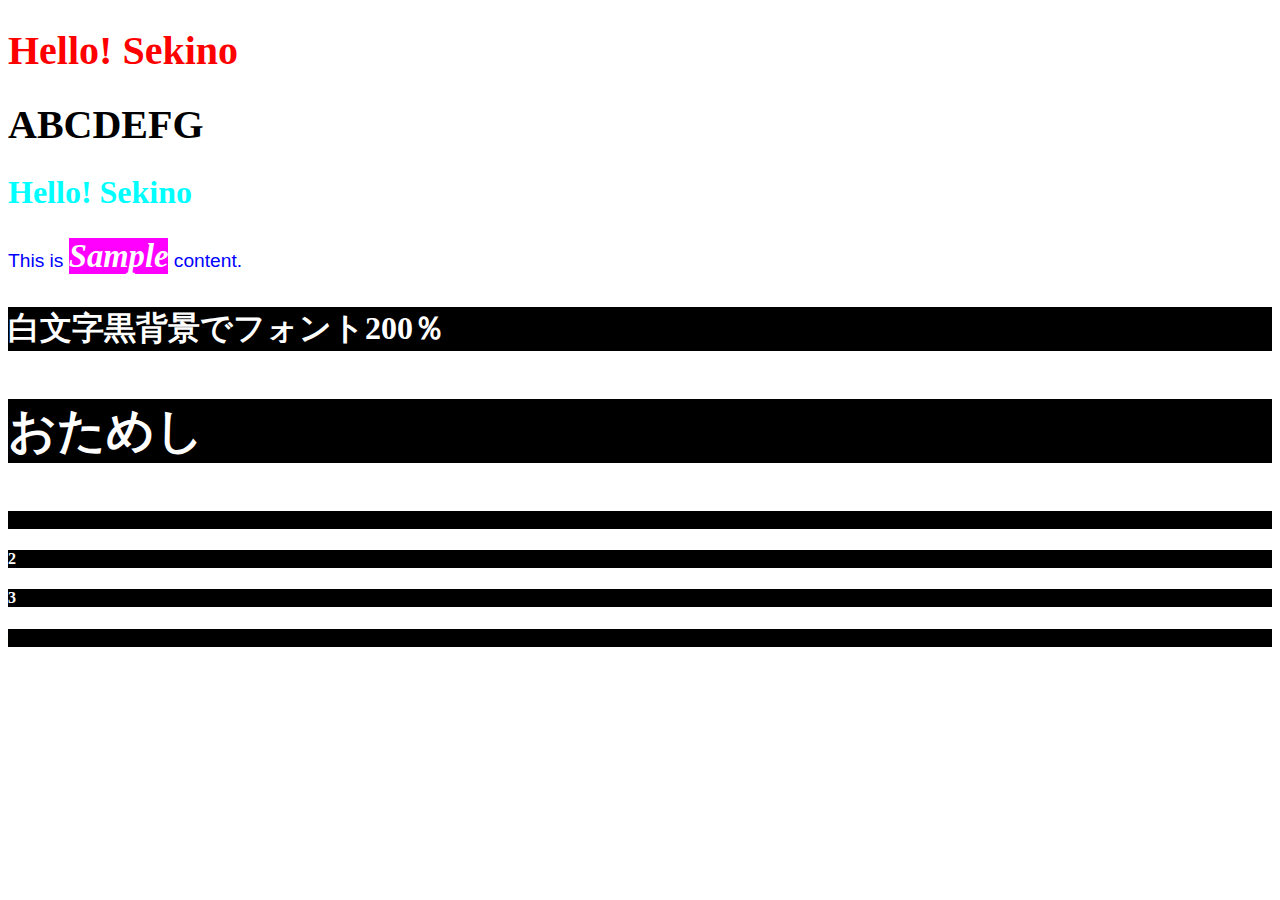
<file: index.html>
<!DOCTYPE html>
<html lang="ja">
<head>
    <meta charset="UTF-8">
    <meta http-equiv="X-UA-Compatible" content="IE=edge">
    <meta name="viewport" content="width=device-width, initial-scale=1.0">
    <title>テキストにスタイル設定</title>

<style>
    /*これはCSSのコメントです*/
    /*
    複数行コメント
    書けちゃいます
    */
    h1
    {
        font-size: 2.5em;
        font-family: cursive;
        color: #ff0000;
    }
    h2
    {
        font-size: 2.0em;
        font-family: fantasy;
        color: rgb(0, 255, 255);
    }
    p
    {
        font-size: 1.2em;
        font-family: sans-serif;
        color: blue;
    }
    span
    {
        font-weight: bold;
        font-style: italic;
        font-size: 1.7em;
        font-family: serif;
        background-color: magenta;
        color: white;
    }
    h3
    {
        font-size: 2.0em;
        background-color: #000000;
        color: #ffffff !important;  /*!importantは最優先*/
        font-family: 'Times New Roman', Times, serif;
    }
    #name1{
        color: black;
    }
    h4{
        background-color: black;
    }
    .shiro{
        color: #ffffff;
    }

</style>

</head>
<body>
    <!-- HTML部分のコメント -->
    <h1>Hello! Sekino</h1>
    <h1 id = "name1">ABCDEFG</h1>
    <h2>Hello! Sekino</h2>
    <p>This is <span>Sample</span> content.</p>
    <h3>白文字黒背景でフォント200％</h3>
    <h3 style="color: #00ff00; font-size: 300%;">おためし</h3>
    <h4>1</h4>
    <h4 class="shiro">2</h4>
    <h4 class="shiro">3</h4>
    <h4>4</h4>
</body>
</html>
</file>
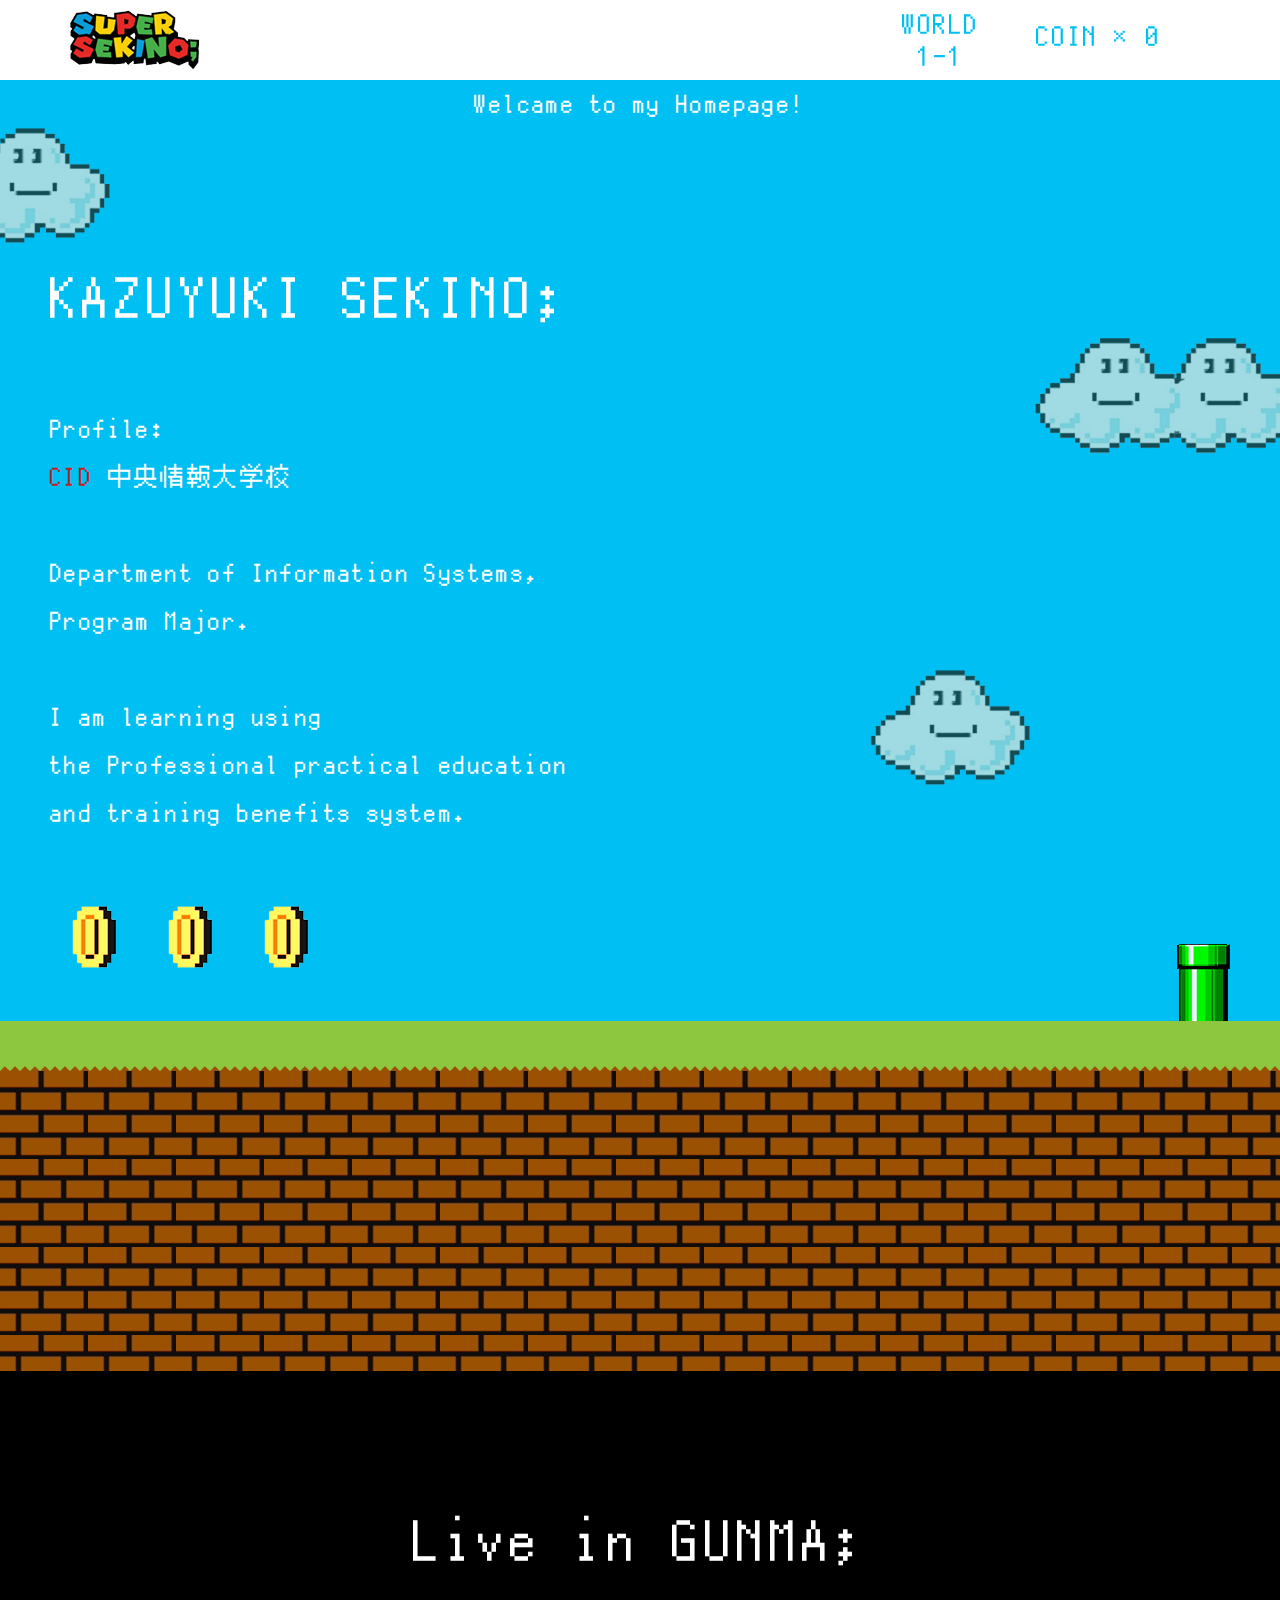
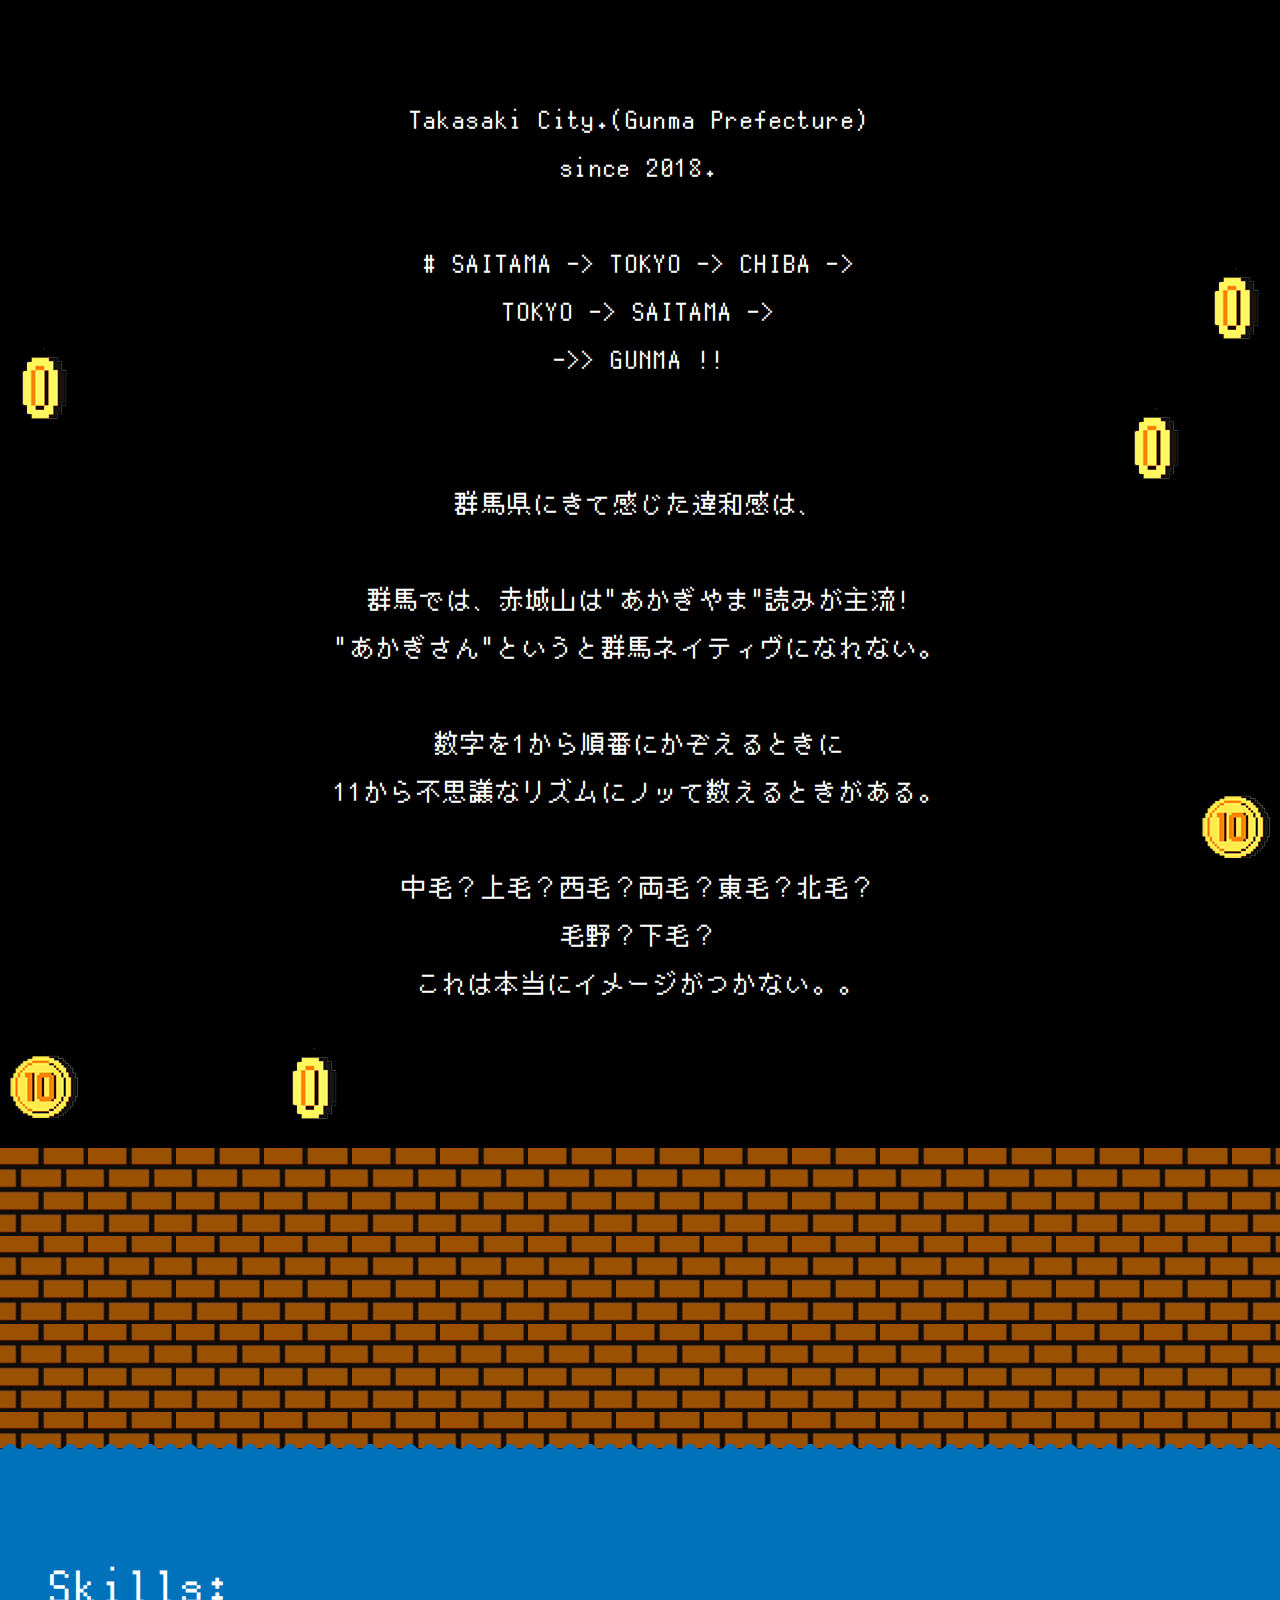
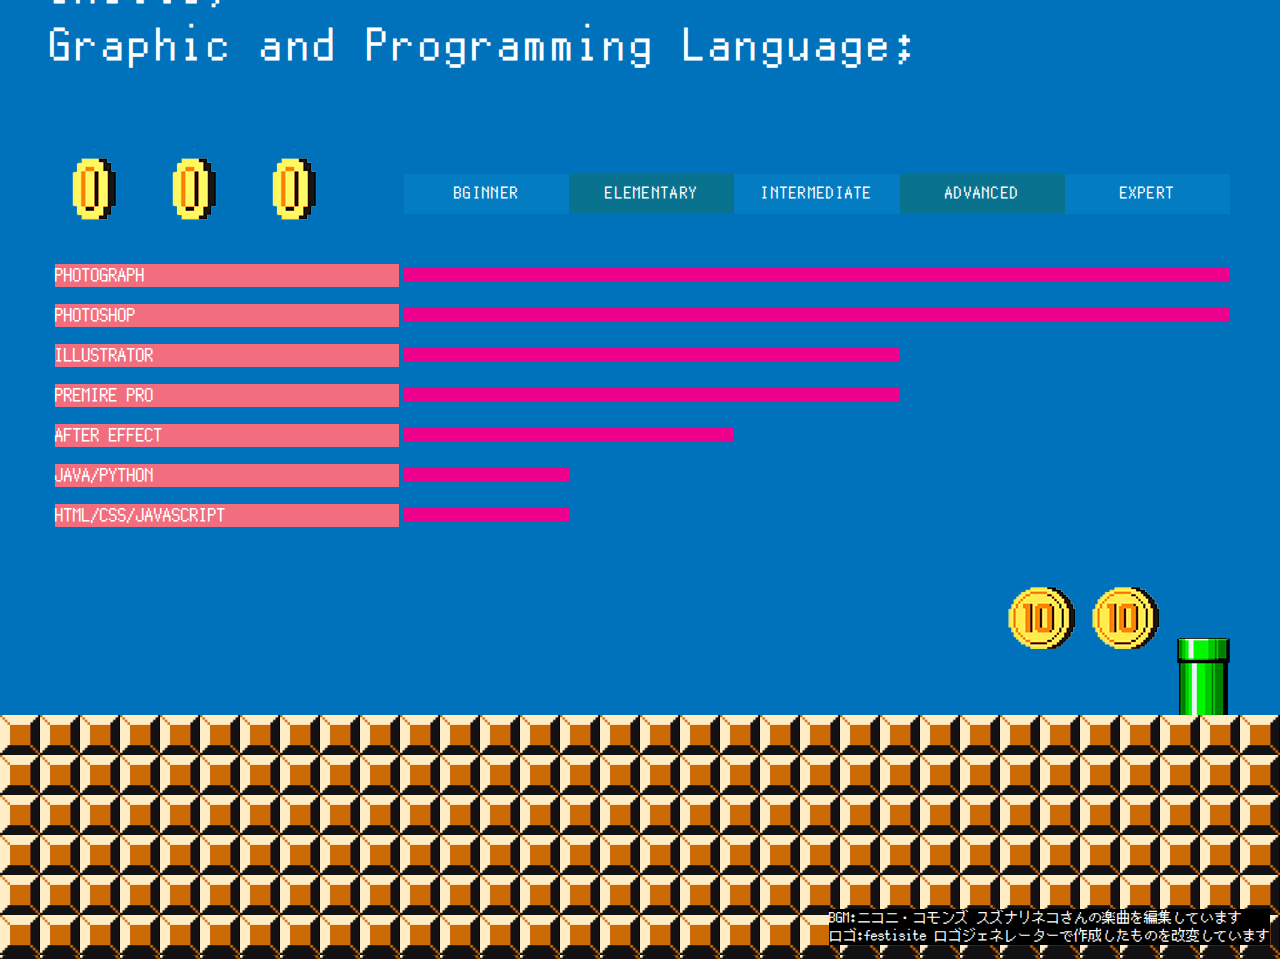
<file: cidweb/info.html>
<!DOCTYPE html>
<html lang="ja">
<head>
    <meta charset="UTF-8">
    <!--レスポンシブ用-->
    <meta name="viewport" content="width=device-width,minimum-scale=1,initial-scale=0">
    <!--css読込-->
    <link rel="stylesheet" href="css/miniReset.css">
    <link rel="stylesheet" href="css/top_style.css">
    <!--js読込-->
    <script src="js/main.js"></script>
    <!--js読込-->
    <audio src="se/bgmbg.mp3" autoplay loop></audio>
    <title>自己紹介ページ</title>
</head>
<script>
    
</script>

<body>
    <!--全体を囲う箱divをつくる ここでは包むのでwrapperというidにしてる-->
    <div id="wrapper">
        <header>
            <div id="head_logo">
                <img src="img/logo.png" alt="ヘッダーロゴ" width="130" height="60">
                <div class="status">
                    <div id="world"><p>WORLD</p></div>
                    <div id="coin"><p>COIN ×</p></div>
                    <textarea readonly id="world_text">1-1</textarea>
                    <textarea readonly id="coin_text">0</textarea>
                </div>
            </div>
        </header>
        <!--top-->
        <section id="top_view" onpointerover="worldMove1()">
            <div class="main_width" >
                <p id="welcame">Welcame to my Homepage!</p>
                <div class="kumo">
                    <img id="kumo" src="img/kumo1.png" width="160" height="116" >
                    <img id="kumo2" src="img/kumo2.png" width="265" height="116" >
                    <img id="kumo1" src="img/kumo1.png" width="160" height="116" >
                </div>
                <div class="section_title" id="top_title">
                    <h2>KAZUYUKI SEKINO;</h2>
                </div>
                <p>Profile:<br>
                    <span>CID</span> 中央情報大学校<br><br>
                    Department of Information Systems,<br>
                    Program Major.<br><br>
                        
                    I am learning using<br>
                    the Professional practical education<br>
                    and training benefits system.<br>
                </p>
                <div id="top_view_items">
                    <img id="coin_img1" class="coin_img" src="img/coin.png" width="88" height="88" 
                    onclick="countCoin() ; hiddenCoin(this.id)" >
                    <img id="coin_img2" class="coin_img" src="img/coin.png" width="88" height="88" 
                    onclick="countCoin() ; hiddenCoin(this.id)" >
                    <img id="coin_img3" class="coin_img" src="img/coin.png" width="88" height="88" 
                    onclick="countCoin() ; hiddenCoin(this.id)" >
                </div>
                <!--test用
                <img src="img/coin.png" onpointerover="worldMove()" >
                <img id="coinImg1" src="img/coin.png" width="88" height="88" onclick="countCoin() ; hiddenCoin(this.id)" >
                <img id="coinImg2" src="img/coin.png" width="88" height="88" onclick="countCoin() ; hiddenCoin(this.id)" >
                <img id="coinImg10" src="img/coin10.png" width="88" height="88" onclick="countCoin10() ; hiddenCoin(this.id)" >
                -->
            </div>
        </section>
        <section id="live_in_Gunma" onpointerover="worldMove2()">
            <div class="green"><a  href="#skills" ><img id="dokan1" src="img/dokan.png" 
                onclick="dokanMove()" width="53" height="77" ></a> </div>
            <div class="renga"></div>
            <div class="main_width" >
                <div class="section_title">
                    <h2>Live in GUNMA;</h2>
                </div>
                <p><br>Takasaki City.(Gunma Prefecture)<br>
                    since 2018.<br>
                    <br>
                    # SAITAMA -> TOKYO -> CHIBA -><br>
                    TOKYO -> SAITAMA -><br>
                    ->> GUNMA !! <br>
                    <br>
                    <br>
                    群馬県にきて感じた違和感は、<br>
                    <br>
                    群馬では、赤城山は"あかぎやま"読みが主流! <br>
                    "あかぎさん"というと群馬ネイティヴになれない。<br>
                    <br>
                    数字を1から順番にかぞえるときに<br>
                    11から不思議なリズムにノッて数えるときがある。<br>
                    <br>
                    中毛？上毛？西毛？両毛？東毛？北毛？<br>
                    毛野？下毛？<br>
                    これは本当にイメージがつかない。。<br>
                </p>
                

            </div><!--main_width-->
            <div class="renga">
                <img id="coin_img4" class="coin_img" src="img/coin10.png" width="88" height="88" 
                onclick="countCoin10() ; hiddenCoin(this.id)" >
                <img id="coin_img5" class="coin_img" src="img/coin.png" width="88" height="88" 
                    onclick="countCoin() ; hiddenCoin(this.id)" >
                <!-- <img id="coin_img6" class="coin_img" src="img/coin.png" width="88" height="88" 
                    onclick="countCoin() ; hiddenCoin(this.id)" > -->
                <img id="coin_img7" class="coin_img" src="img/coin.png" width="88" height="88" 
                    onclick="countCoin() ; hiddenCoin(this.id)" >
                <img id="coin_img8" class="coin_img" src="img/coin.png" width="88" height="88" 
                    onclick="countCoin() ; hiddenCoin(this.id)" >
                <img id="coin_img9" class="coin_img" src="img/coin.png" width="88" height="88" 
                    onclick="countCoin() ; hiddenCoin(this.id)" >
                <img id="coin_img10" class="coin_img" src="img/coin10.png" width="88" height="88" 
                onclick="countCoin10() ; hiddenCoin(this.id)" >
            </div>
            <div class="wave"></div>
        </section><!--live_in_Gunma-->
            

        <section id="skills" onpointerover="worldMove3()">
            <div class="main_width">
                <div class="section_title" id="skill_coins">
                    <img id="coin_img11" class="coin_img" src="img/coin.png" width="88" height="88" 
                    onclick="countCoin() ; hiddenCoin(this.id)" >
                    <img id="coin_img12" class="coin_img" src="img/coin.png" width="88" height="88" 
                    onclick="countCoin() ; hiddenCoin(this.id)" >
                    <img id="coin_img13" class="coin_img" src="img/coin.png" width="88" height="88" 
                    onclick="countCoin() ; hiddenCoin(this.id)" >

                    <h2>Skills;<br>
                        Graphic and Programming Language;</h2>
                </div>
                <div class="levels">
                    <div></div>
                    <div class="odd_bg">BGINNER</div>
                    <div class="even_bg">ELEMENTARY</div>
                    <div class="odd_bg">INTERMEDIATE</div>
                    <div class="even_bg">ADVANCED</div>
                    <div class="odd_bg">EXPERT</div>
                </div> 
                <div class="level_bars level_bars_first">
                    <div><p>PHOTOGRAPH</p></div>
                    <div class="ph bc"></div>
                </div>
                <div class="level_bars">
                    <div><p>PHOTOSHOP</p></div>
                    <div class="ps bc"></div>
                </div>
                <div class="level_bars">
                    <div><p>ILLUSTRATOR</p></div>
                    <div class="ai bc"></div>
                </div>
                <div class="level_bars">
                    <div><p>PREMIRE PRO</p></div>
                    <div class="pr bc"></div>
                </div>
                <div class="level_bars">
                    <div><p>AFTER EFFECT</p></div>
                    <div class="ae bc"></div>
                </div>
                <div class="level_bars">
                    <div><p>JAVA/PYTHON</p></div>
                    <div class="jp bc"></div>
                </div>
                <div class="level_bars level_bars_last">
                    <div class="hcj_text" ><p>HTML/CSS/JAVASCRIPT</p></div>
                    <div class="hcj bc"></div>
                </div>
                <div id="stage3">
                    
                </div>
            </div><!--main_width-->
        </section><!--skills-->
        
        <div class="block">
            <img id="coin_img14" class="coin_img" src="img/coin10.png" width="88" height="88" 
                onclick="countCoin10() ; hiddenCoin(this.id)" >
            <img id="coin_img15" class="coin_img" src="img/coin10.png" width="88" height="88" 
                onclick="countCoin10() ; hiddenCoin(this.id)" >
            <a href="#top_title"><img id="dokan3" src="img/dokan.png" onclick="dokanMove()" width="53" height="77"></a> 
            <p> BGM:ニコニ・コモンズ スズナリネコさんの楽曲を編集しています<br>
            ロゴ:festisite ロゴジェネレーターで作成したものを改変しています</p>
        </div>
        
    </div>
</body>
</html>
</file>
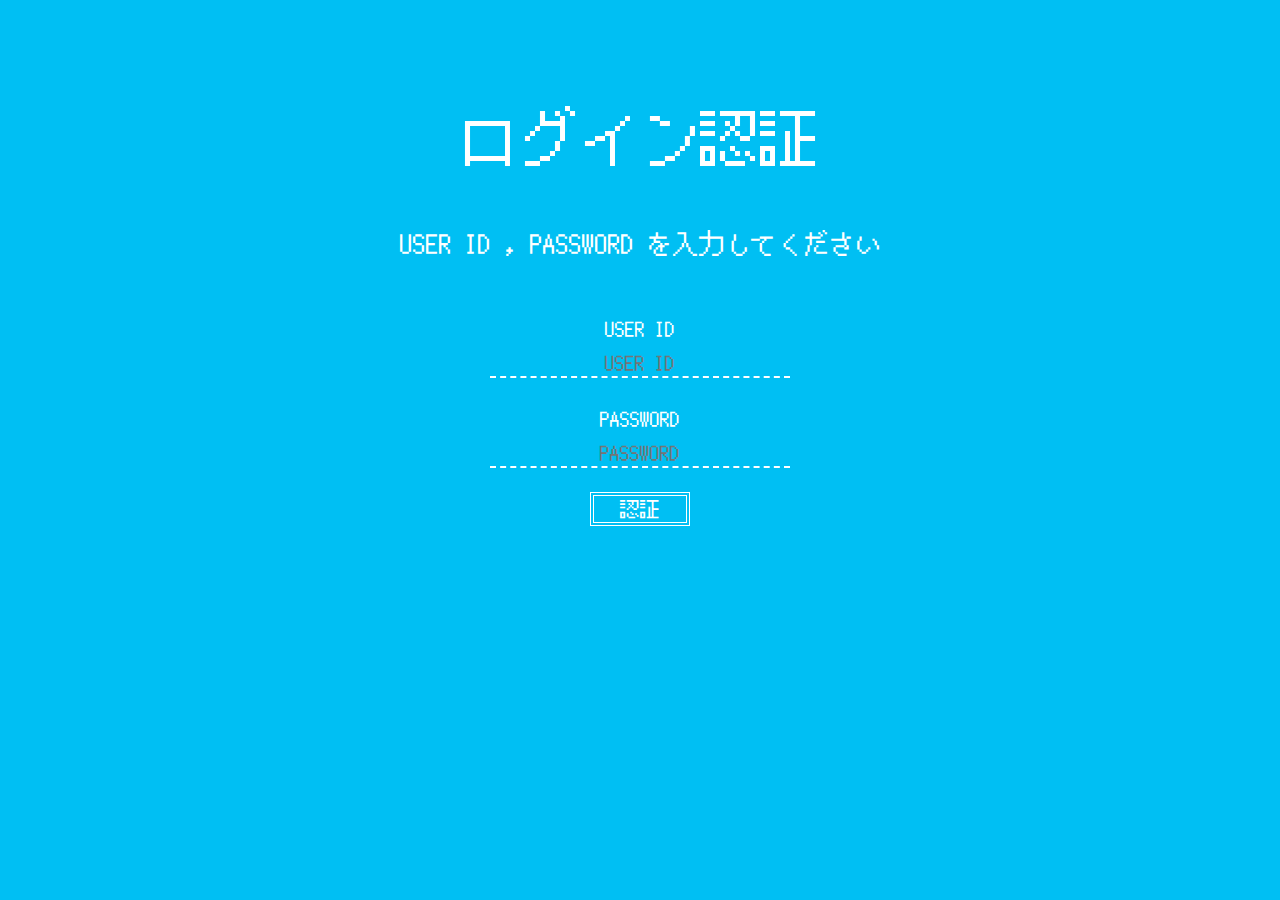
<file: cidweb/login.html>
<!DOCTYPE html>
<html lang="ja">
<head>
    <meta charset="UTF-8">
    <meta http-equiv="X-UA-Compatible" content="IE=edge">
    <!--レスポン用-->
    <meta name="viewport" content="width=device-width,minimum-scale=1,initial-scale=0">
    <!--css読込-->
    <link rel="stylesheet" href="css/miniReset.css">
    <link rel="stylesheet" href="css/login.css">
    <!--js読込-->
    <script src="js/login.js"></script>
    <title>login page</title>
</head>

<body>
    <!--全体を囲う箱divをつくる ここでは包むのでwrapperというidにしてる-->
    <div id="wrapper">
        <!--ログイン画面-->
        <div id="login_view">
            <!--ログイン画面時背景-->
            <div class="login_bg">
            <div class="main_width">
                <h2 id="login_announce">ログイン認証</h2>
                <p id="login_text"><span>USER ID , PASSWORD を</span><span>入力してください</span></p>
                <div id="login_from">
                    <div class="text_form">
                        <div class="id_area">
                            <p>USER ID</p>
                            <input id="id" type="text" placeholder="USER ID">
                        </div>
                        <div class="ps_area">
                            <p>PASSWORD</p>
                            <input id="pass" type="text" placeholder="PASSWORD">
                        </div>
                        
                    </div>
                </div>
                <input onclick="se_play1()" id="certification" type="button" value="認証">
            </div>
            </div>
        </div>
    </div>
</body>
</html>
</file>
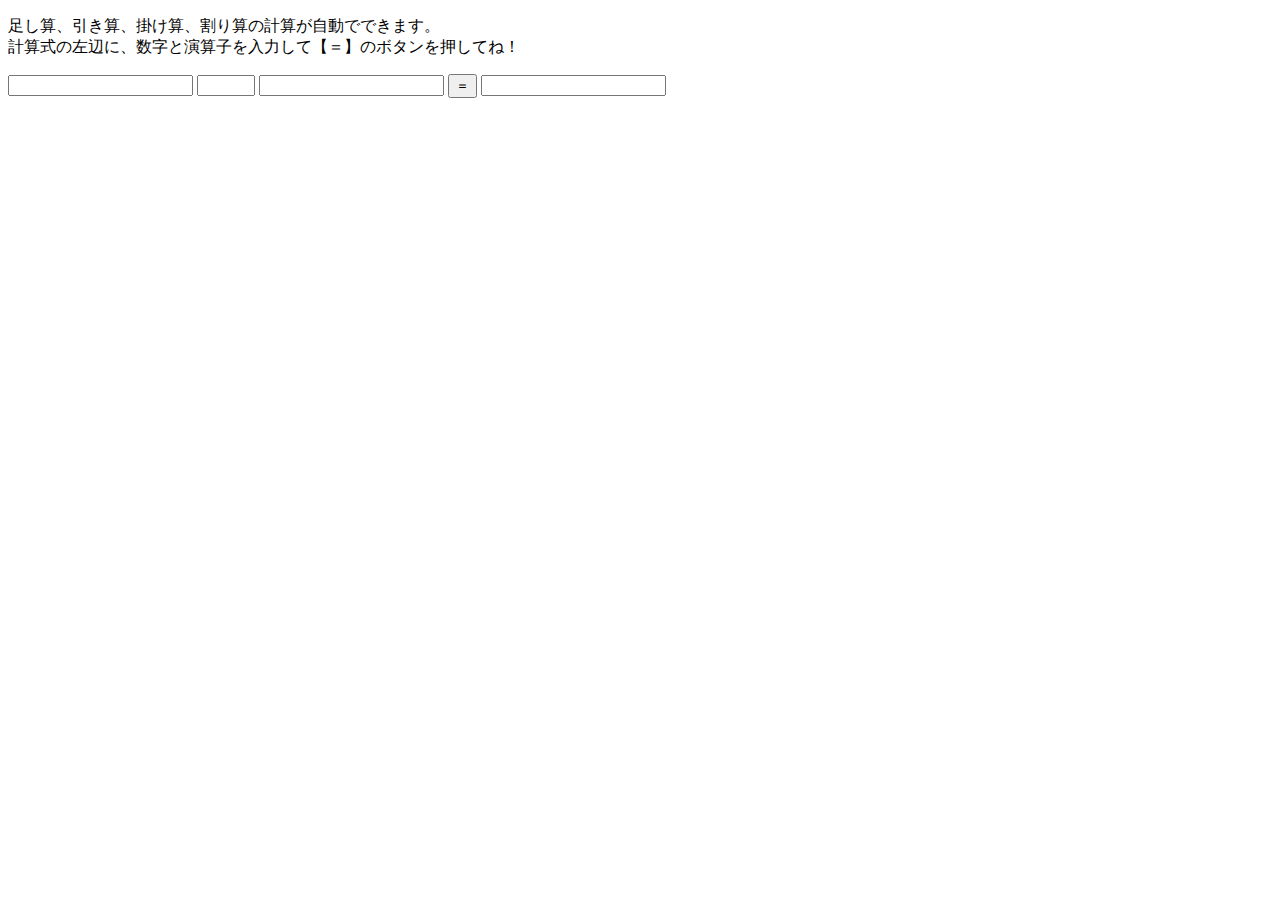
<file: dentaku/keisan.html>
<!DOCTYPE html>
<html lang="ja">

<head>
    <meta charset="UTF-8">
    <meta http-equiv="X-UA-Compatible" content="IE=edge">
    <meta name="viewport" content="width=device-width, initial-scale=1.0">
    <title>簡易電卓</title>
    <style>
        #kigo {
            width: 50px;
        }
    </style>
    <script>
        function pushButton() {
            // 左の数字取得
            let num1 = document.getElementById("num1").value;
            // 左の数字を数値に変換（左が変換したい文字、右が進数）
            num1 = parseInt(num1,10);
            // 右の数字
            let num2 = document.getElementById("num2").value;
            // 右の数字を数値に変換
            num2 = parseInt(num2,10);
            // 記号を取得 (+ - / *)
            let kigo = document.getElementById("kigo").value;
            // 結果表示用
            let result = 0;
            switch (kigo) {
                case "+":
                    result = num1 + num2;
                    break;
                case "-":
                    result = num1 - num2;
                    break;
                case "/":
                    if (num2 != 0){
                        result = num1 / num2;
                        break;
                    }
                    else {
                        alert("0では割れません");
                        result = "error" ;
                        break;
                    }                    
                case "*":
                    result = num1 * num2;
                    break;
                default :
                    alert("演算子 + , - , * , / を入力してください");
                    result = "error" ;
            }
            // 結果の表示
            document.getElementById("result").value = result;
        }
    </script>
</head>

<body>
    <p>足し算、引き算、掛け算、割り算の計算が自動でできます。
    <br>
        計算式の左辺に、数字と演算子を入力して【＝】のボタンを押してね！
    </p>
    <input id="num1" type="number">
    <input id="kigo" type="text">
    <input id="num2" type="number">
    <button onclick="pushButton()">＝</button>
    <input id="result" type="text">
</body>

</html>
</file>
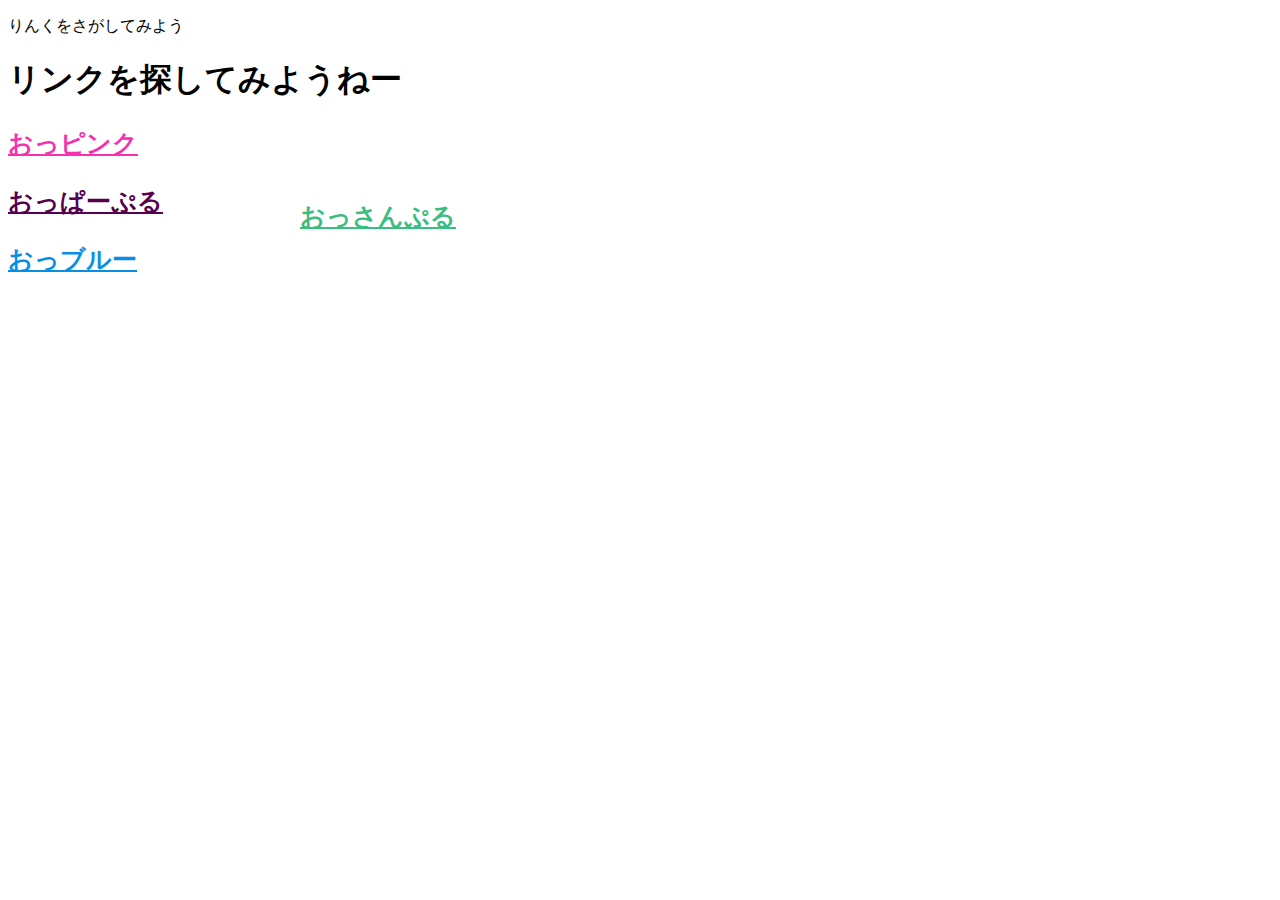
<file: link_game/stage1.html>
<!DOCTYPE html>
<html lang="ja">
<head>
    <meta charset="UTF-8">
    <meta http-equiv="X-UA-Compatible" content="IE=edge">
    <meta name="viewport" content="width=device-width, initial-scale=1.0">
    <title>第1ステージ</title>
    <p>りんくをさがしてみよう</p>
    <style>
        #dummylink{
            color:#000000;
            text-decoration: none;
            cursor: vertical-text;
        }
        #link2{
            color: #f531b0;
            text-decoration: underline;
            font-weight: bold;
            font-size: 25px;
        }
        #link3{
            color: #560050;
            text-decoration: underline;
            font-weight: bold;
            font-size: 25px;
        }
        #link4{
            color: #068fe4;
            text-decoration: underline;
            font-weight: bold;
            font-size: 25px;
        }
        #link5{
            top: 200px;
            left: 300px;
            position: absolute;
            color: #39bd81;
            text-decoration: underline;
            font-weight: bold;
            font-size: 25px;
        }
    </style>
</head>
<body>
    <h1>リンクを探してみよ<a id = "dummylink" href="stage_pupumi2.html">う</a>ねー</h1>
    <p id="link2">おっピンク</p>
    <p id="link3">おっぱーぷる</p>
    <p id="link4">おっブルー</p>
    <a id="link5" hret="">おっさんぷる</a>

</body>
</html>
</file>
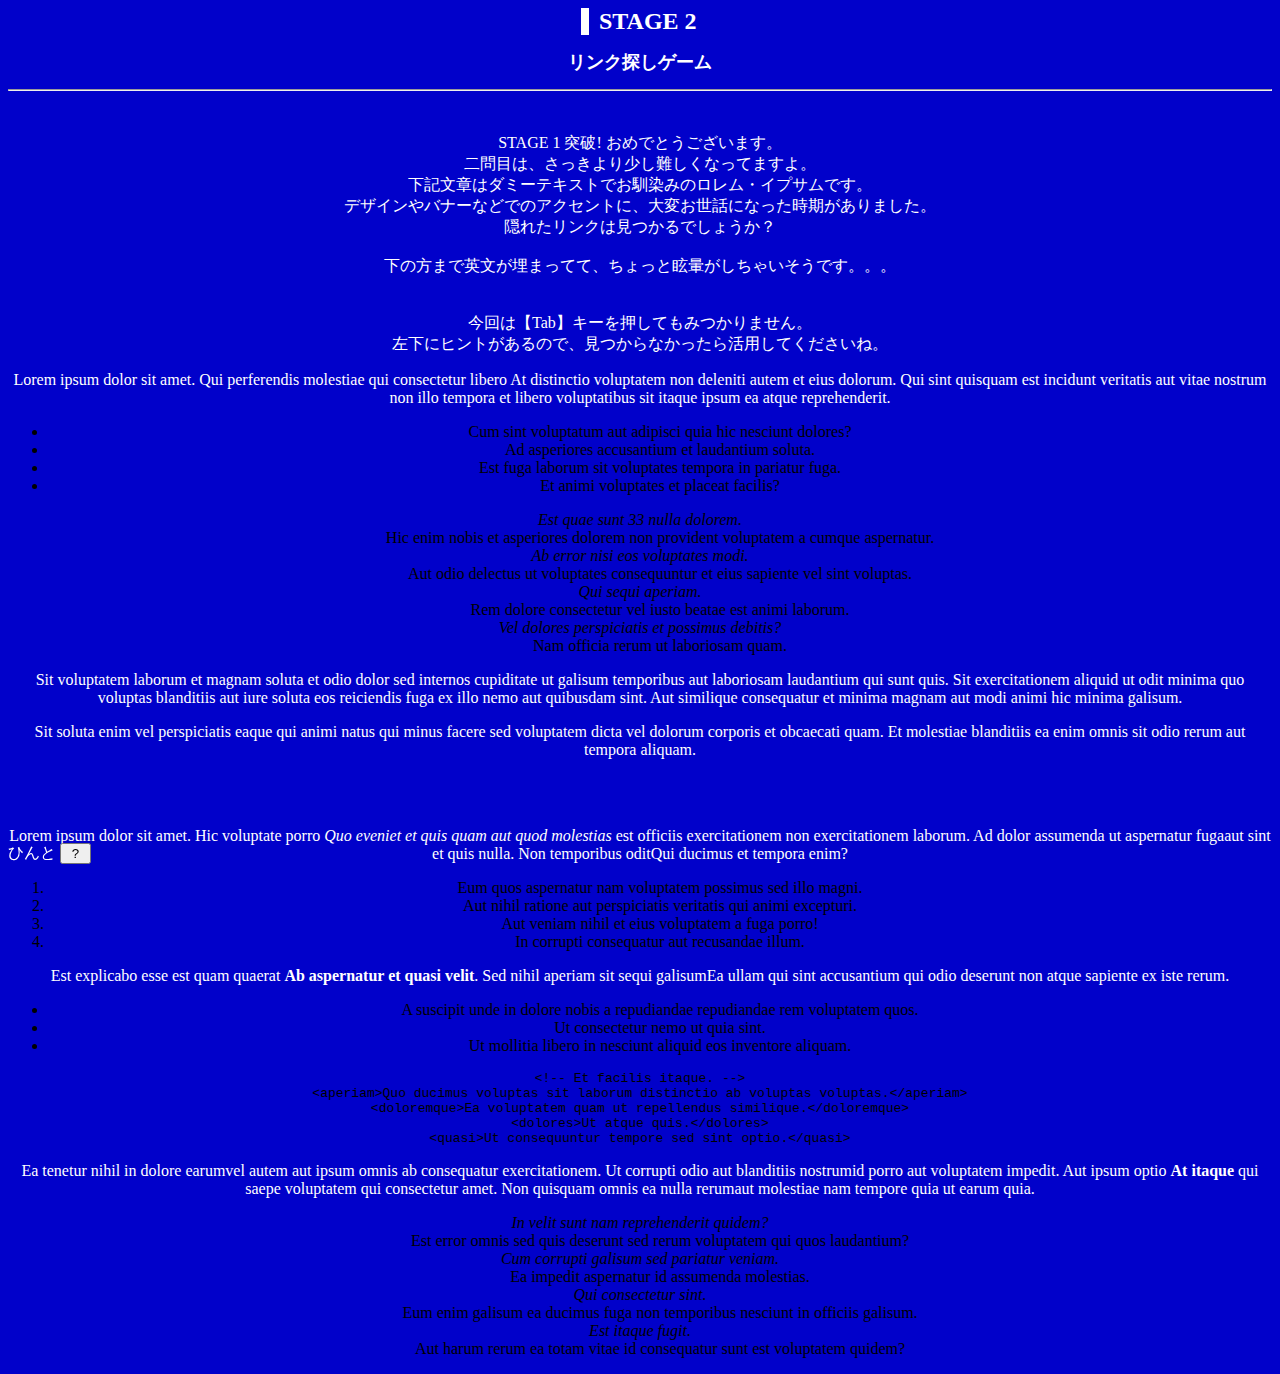
<file: link_game/stage2pupumi.html>
<!DOCTYPE html>
<html lang="ja">
<head>
    <meta charset="UTF-8">
    <meta http-equiv="X-UA-Compatible" content="IE=edge">
    <meta name="viewport" content="width=device-width, initial-scale=1.0">
    <title>第2ステージ</title>
    <h1>STAGE 2</h1>
    <center><h2>リンク探しゲーム</h2></center>
    <style>
        body{
            font-family: 'Times New Roman', Times, serif;
            background-color: rgb(1, 1, 202);
        }
        h1{
            width: 100px;
            font-size: x-large;
            border-left: 8px solid;
            padding-left: 10px;
            color: #ffffff;
            margin:0 auto;
        }
        h2{
            font-size: large;
            color: #ffffff;
        }
        a{
            color:#ffffff;
            text-decoration: none;
        }
        a:hover{
            color: blueviolet;
        }
        footer{
            position: fixed;
            bottom: 20px;
        }
        .tooltip {
            position: relative;
            font-size: 20px;
            border-radius: 100%;
            color: White;
        }
        .tooltip:after {
            opacity: 0;
            transition: all 0.4s ease;
        }
        .tooltip:after {
            content: attr(data-tooltip);
            background: rgb(18, 88, 167);
            font-size: 15px;
            padding: 10px;
            border-radius: 50px;
        }
        .tooltip:hover::after {
            opacity: 1;
        }
        p{
            color: #ffffff;
        }
        .hand{
            cursor:help
        }
    </style>
</head>
<body>
    <span class="hand"><hr onclick="document.location = 'stage3popumi.html'"></span>
    <center>
        <br>
        <p>STAGE 1 突破! おめでとうございます。<br>
            二問目は、さっきより少し難しくなってますよ。<br>
            下記文章はダミーテキストでお馴染みのロレム・イプサムです。<br>
            デザインやバナーなどでのアクセントに、大変お世話になった時期がありました。<br>
            隠れたリンクは見つかるでしょうか？<br><br>
            下の方まで英文が埋まってて、ちょっと眩暈がしちゃいそうです。。。<br>
            <br><br>
            今回は【Tab】キーを押してもみつかりません。<br>
            左下にヒントがあるので、見つからなかったら活用してくださいね。</p>
            
        <div>
            <p>Lorem ipsum dolor sit amet. Qui perferendis molestiae qui consectetur libero At distinctio voluptatem non deleniti autem et eius dolorum. Qui sint quisquam est incidunt veritatis aut vitae nostrum non illo tempora et libero voluptatibus sit itaque ipsum ea atque reprehenderit. </p><ul><li>Cum sint voluptatum aut adipisci quia hic nesciunt dolores? </li><li>Ad asperiores accusantium et laudantium soluta. </li><li>Est fuga laborum sit voluptates tempora in pariatur fuga. </li><li>Et animi voluptates et placeat facilis? </li></ul><dl><dt><dfn>Est quae sunt 33 nulla dolorem. </dfn></dt><dd>Hic enim nobis et asperiores dolorem non provident voluptatem a cumque aspernatur. </dd><dt><dfn>Ab error nisi eos voluptates modi. </dfn></dt><dd>Aut odio delectus ut voluptates consequuntur et eius sapiente vel sint voluptas. </dd><dt><dfn>Qui sequi aperiam. </dfn></dt><dd>Rem dolore consectetur vel iusto beatae est animi laborum. </dd><dt><dfn>Vel dolores perspiciatis et possimus debitis? </dfn></dt><dd>Nam officia rerum ut laboriosam quam. </dd></dl><p>Sit voluptatem laborum et magnam soluta et odio dolor sed internos cupiditate ut galisum temporibus aut laboriosam laudantium qui sunt quis. Sit exercitationem aliquid ut odit minima quo voluptas blanditiis aut iure soluta eos reiciendis fuga ex illo nemo aut quibusdam sint. Aut similique consequatur et minima magnam aut modi animi hic minima galisum. </p><p>Sit soluta enim vel perspiciatis eaque qui animi natus qui minus facere sed voluptatem dicta vel dolorum corporis et obcaecati quam. Et molestiae blanditiis ea enim omnis sit odio rerum aut tempora aliquam. </p>
            <br>
            <br>
            <p>Lorem ipsum dolor sit amet. Hic voluptate porro <em>Quo eveniet et quis quam aut quod molestias</em> est officiis exercitationem non exercitationem laborum. Ad dolor assumenda ut aspernatur fugaaut sint et quis nulla. Non temporibus oditQui ducimus et tempora enim? </p><ol><li>Eum quos aspernatur nam voluptatem possimus sed illo magni. </li><li>Aut nihil ratione aut perspiciatis veritatis qui animi excepturi. </li><li>Aut veniam nihil et eius voluptatem a fuga porro! </li><li>In corrupti consequatur aut recusandae illum. </li></ol><p>Est explicabo esse est quam quaerat <strong>Ab aspernatur et quasi velit</strong>. Sed nihil aperiam sit sequi galisumEa ullam qui sint accusantium qui odio deserunt non atque sapiente ex iste rerum. </p><ul><li>A suscipit unde in dolore nobis a repudiandae repudiandae rem voluptatem quos. </li><li>Ut consectetur nemo ut quia sint. </li><li>Ut mollitia libero in nesciunt aliquid eos inventore aliquam. </li></ul><pre><code>&lt;!-- Et facilis itaque. --&gt;<br>&lt;aperiam&gt;Quo ducimus voluptas sit laborum distinctio ab voluptas voluptas.&lt;/aperiam&gt;<br>&lt;doloremque&gt;Ea voluptatem quam ut repellendus similique.&lt;/doloremque&gt;<br>&lt;dolores&gt;Ut atque quis.&lt;/dolores&gt;<br>&lt;quasi&gt;Ut consequuntur tempore sed sint optio.&lt;/quasi&gt;<br></code></pre><p>Ea tenetur nihil in dolore earumvel autem aut ipsum omnis ab consequatur exercitationem. Ut corrupti odio aut blanditiis nostrumid porro aut voluptatem impedit. Aut ipsum optio <strong>At itaque</strong> qui saepe voluptatem qui consectetur amet. Non quisquam omnis ea nulla rerumaut molestiae nam tempore quia ut earum quia. </p><dl><dt><dfn>In velit sunt nam reprehenderit quidem? </dfn></dt><dd>Est error omnis sed quis deserunt sed rerum voluptatem qui quos laudantium? </dd><dt><dfn>Cum corrupti galisum sed pariatur veniam. </dfn></dt><dd>Ea impedit aspernatur id assumenda molestias. </dd><dt><dfn>Qui consectetur sint. </dfn></dt><dd>Eum enim galisum ea ducimus fuga non temporibus nesciunt in officiis galisum. </dd><dt><dfn>Est itaque fugit. </dfn></dt><dd>Aut harum rerum ea totam vitae id consequatur sunt est voluptatem quidem? </dd></dl>
        </div>
    </center>
</body>
<footer>
    <p>ひんと
    <span class="tooltip" data-tooltip="文字にリンクはありません。 マウスオーバーで【?】マークがリンクを教えてくれるはずです。"><input type="button" value=" ? "></span>
    </p>
</footer>
</html>
</file>
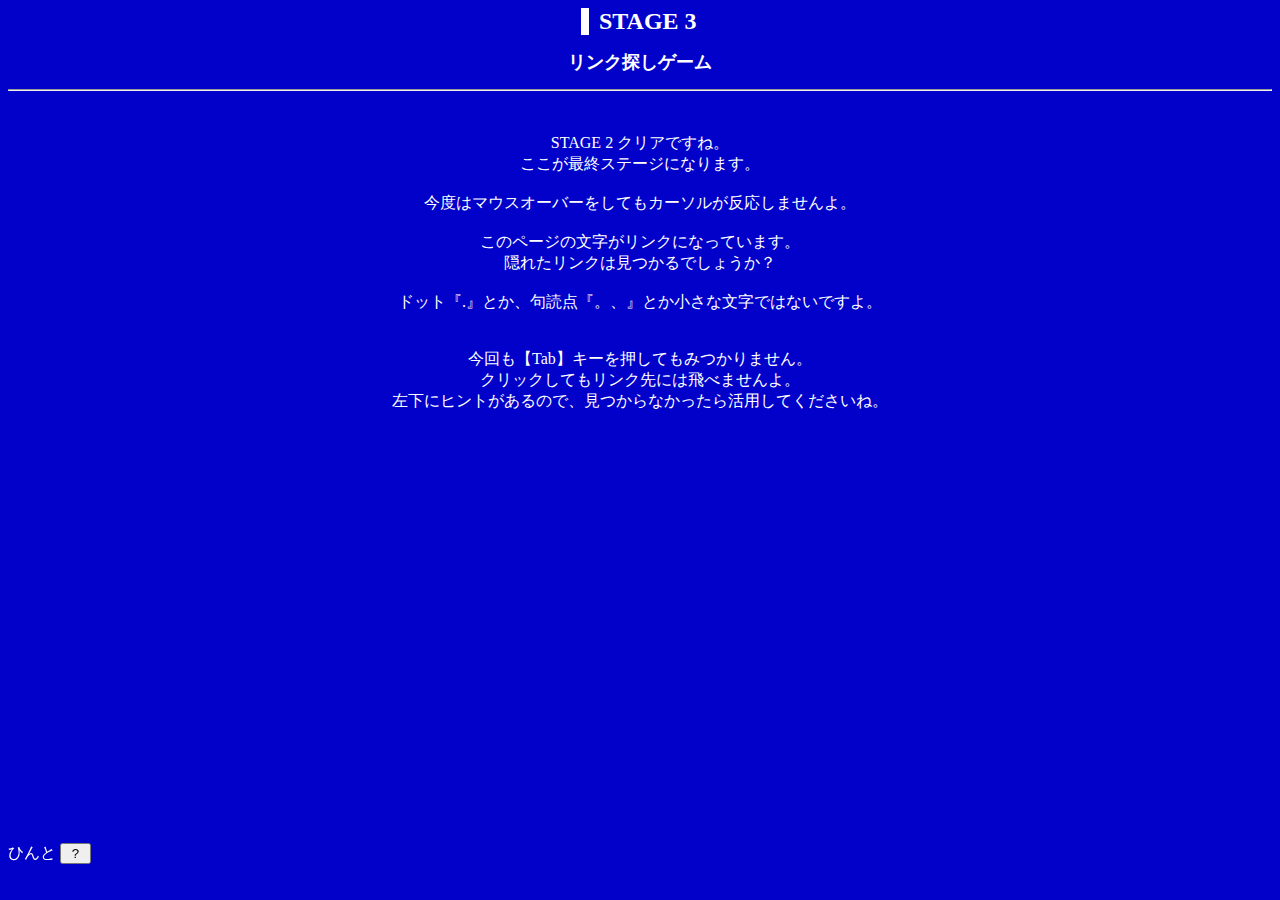
<file: link_game/stage3popumi.html>
<!DOCTYPE html>
<html lang="ja">
<head>
    <meta charset="UTF-8">
    <meta http-equiv="X-UA-Compatible" content="IE=edge">
    <meta name="viewport" content="width=device-width, initial-scale=1.0">
    <title>第3ステージ</title>
    <h1>STAGE 3</h1>
    <center><h2>リンク探しゲーム</h2></center>
    <style>
        body{
            font-family: 'Times New Roman', Times, serif;
            background-color: rgb(1, 1, 202);
        }
        h1{
            width: 100px;
            font-size: x-large;
            border-left: 8px solid;
            padding-left: 10px;
            color: #ffffff;
            margin: 0 auto;
        }
        h2{
            font-size: large;
            color: #ffffff;
        }
        a{
            color:#ffffff;
            text-decoration: none;
        }
        a:hover{
            color: blueviolet;
        }
        footer{
            position: fixed;
            bottom: 20px;
        }
        .tooltip {
            position: relative;
            font-size: 20px;
            border-radius: 100%;
            color: White;
        }
        .tooltip:after {
            opacity: 0;
            transition: all 0.4s ease;
        }
        .tooltip:after {
            content: attr(data-tooltip);
            background: rgb(18, 88, 167);
            height: 20px;
            font-size: 15px;
            padding: 10px;
            border-radius: 50px;
        }
        .tooltip:hover::after {
            opacity: 1;
        }
        p{
            color: #ffffff;
        }
        .hand{
            cursor:help
        }
        .link{
            color:rgb(1, 1, 202);
            cursor:default
        }
    </style>
</head>
<body>
   <hr>
    <center>
        <br>
        <p>STAGE 2 クリアですね。<br>
            ここが最終ステージになります。<br><br>
            今度はマウスオーバーをしてもカーソルが反応しませんよ。<br>
            <br>
            このページの文字がリンクになっています。<br>
            隠れたリンクは見つかるでしょうか？<br><br>
            ドット『.』とか、句読点『。、』とか小さな文字ではないですよ。<br>
            <br><br>
            今回も【Tab】キーを押してもみつかりません。<br>
            クリックしてもリンク先には飛べませんよ。<br>
            左下にヒントがあるので、見つからなかったら活用してくださいね。</p>
            <br>
            <br>
            <p class="link" ondblclick="location='stageclearpachipachi.html'" >LINK>></p>
    </center>
</body>
<footer>
    <p>ひんと
    <span class="tooltip" data-tooltip="Ctrl(⌘)+Aでリンクの場所がみつかります。 クリックではなく、○○○クリック!!"><input type="button" value=" ? "></span>
    </p>
</footer>
</html>
</file>
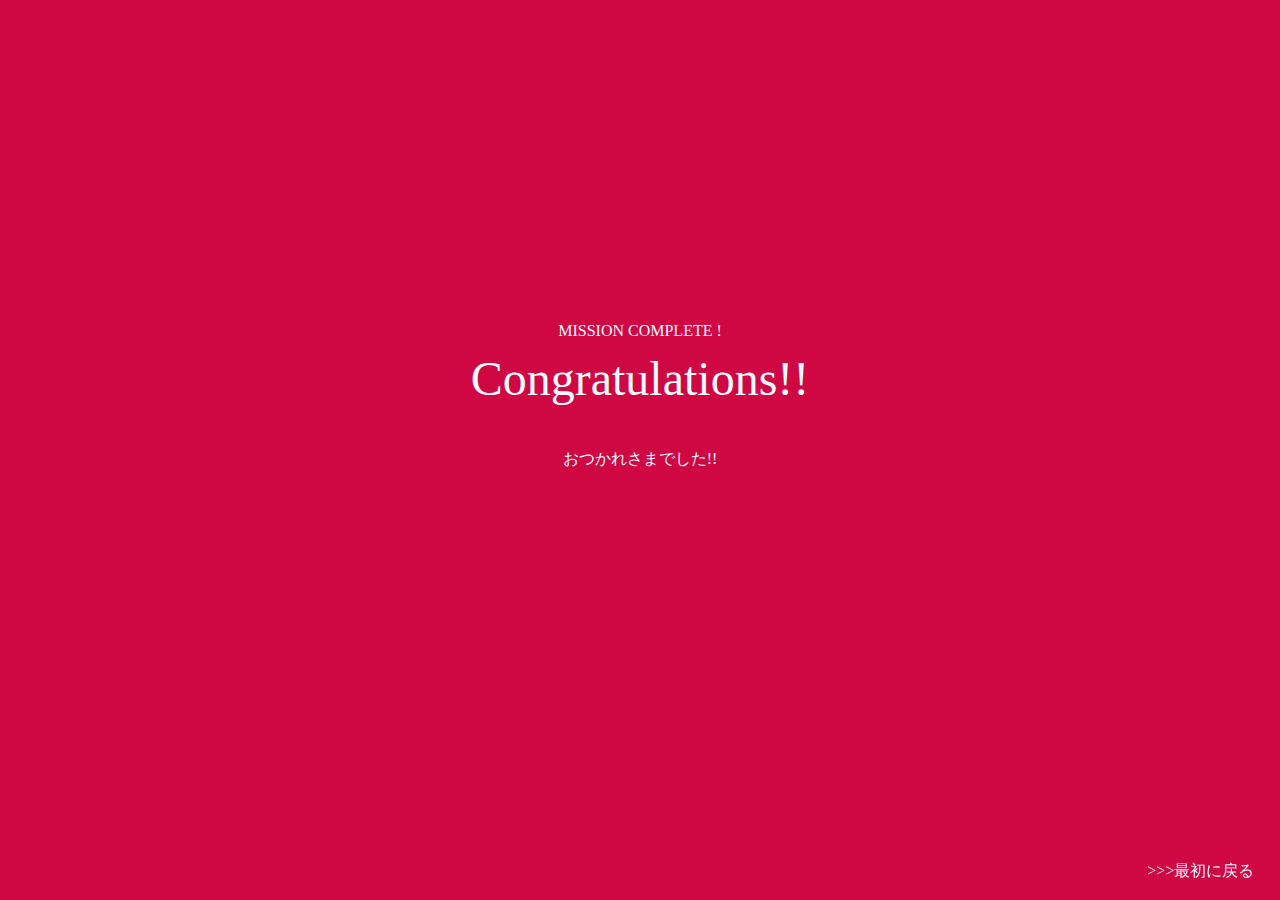
<file: link_game/stageclearpachipachi.html>
<!DOCTYPE html>
<html lang="ja">
<head>
    <meta charset="UTF-8">
    <meta http-equiv="X-UA-Compatible" content="IE=edge">
    <meta name="viewport" content="width=device-width, initial-scale=1.0">
    <title>STAGE CLEAR</title>

    <style>
        body{
            font-family: 'Times New Roman', Times, serif;
            background-color: rgb(207, 8, 68);
        }
        .moji{
            line-height: 0%;
            color: aliceblue;
            text-align: center;
            position: absolute;
            top:35%;
            right:0;
            left:0;

        }
        .maintx{
            font-size:3em;
            margin-bottom: 80px;
        }
        .homelink{
            position: fixed;
            right: 2%;
            bottom: 2%;
            color: aliceblue;
        }
        .homelink a{
            text-decoration:none;
            color:aliceblue;
        }
    </style>
</head>
<body>
    <div class="moji">
          <p class="subtx">MISSION COMPLETE !</p>
          <p class="maintx">Congratulations!!</p>
          <p>おつかれさまでした!!</p>
      </div>
      <div class="homelink"><a href="stage1.html">>>>最初に戻る</a></div>
</body>
</html>
</file>
<file: cidweb/css/top_style.css>
@charset "UTF-8";
/* ----------------------------------
    font
----------------------------------- */
@font-face {
    font-family: "dotFont";
    src:url("../font/PixelMplus12-Regular.woff2") format("woff2")
    }
    * {
    font-family: "dotFont";
    }
/* ----------------------------------
----------------------------------- */
#wrapper {
    overflow: hidden;
    background-image: url("../img/block.png");
    margin-bottom: 0;
    background-size: 40px;
    
}
.main_width {
    /*max-widthで最大*/
    max-width: 1300px;
    /*左右自動で余白*/
    margin-left: auto;
    margin-right: auto;
    padding-left: 50px;
    padding-right: 50px;
    
}
/* ----------------------------------
    header
----------------------------------- */
header {
    position: fixed;
    height: 80px;
    width: 100%;
    top: 0;
    left: 0;
    z-index: 9997;
    background: #fff;
}
header #head_logo {
    padding: 0 70px;
    height: 100%;
    display: flex;
    align-items: center;
}
.status {
    color: #00bff3;
    font-size: 26px;
    letter-spacing: 0.1em;
    z-index: 9998;
}
#world {
    position: fixed;
    top: 8px;
    right: 300px;
}
#coin {
    position: fixed;
    top: 20px;
    right: 150px;

} 
#world_text {
    position: fixed;
    width: 62px;
    top: 40px;
    right: 300px;

}
#coin_text {
    position: fixed;
    width: 54px;
    top: 20px;
    right: 80px;
}

/* ----------------------------------
    セクションタイトル共通
----------------------------------- */
.section_title h2 {
    padding-top: 2.5em;
    font-size: 54px;
    letter-spacing: 0.1em;
}

/* ----------------------------------
    top_view
----------------------------------- */
#welcame_text {
    position: relative;
    width: 100%;
    margin-top: 72px;
    left: -170px;
    transform: translateX(50%);
    font-size: 24px;
    line-height: 2em;
    letter-spacing: 0.1em;
}

#top_view {
    position: relative;
    margin-top: 80px;
    background: #00bff3;
  }
#top_view .main_width {
    position: relative;
    color: #fff;
    background: #00bff3;
    padding-top: 0px;
    padding-bottom: 30px;
}
#top_view .main_width #welcame {
    text-align: center;
}
#top_view .main_width .kumo #kumo {
    position:absolute;
    margin-top: 0;
    left: -50px;
}
#top_view .main_width .kumo #kumo2 {
    position: absolute;
    margin-top: 210px;
    right: -20px;
}
#top_view .main_width .kumo #kumo1 {
    position: absolute;
    margin-top: 542px;
    right: 250px;
}
#top_view .main_width p {
    margin-top: 3em;
    font-size: 24px;
    line-height: 2em;
    letter-spacing: 0.1em;
}
#top_view .main_width p span{
    color: #c9191a;
}
#top_view_items {
    padding-top: 60px;
}

/* ----------------------------------
    live in Gunma
----------------------------------- */
#live_in_Gunma {
    background: #000;
}

.green {
    width:100%;
    height: 50px;
    background-color: #9b5102;
    background-image: url("../img/green.png");
    position: relative;
}
#dokan1 {
    position: absolute;
    top: -77px;
    right: 50px;
}

.renga {
    position: relative;
    width:100%;
    height: 300px;
    background-image: url("../img/block_88_88.png");
}
#coin_img4 {
    position: absolute;
    top: -100px;
    left: 0;
}
#coin_img5 {
    position: absolute;
    top: -800px;
    left: 0px;
}
/* #coin_img6 {
    position: absolute;
    top: -150px;
    left: 90px;
} */
#coin_img7 {
    position: absolute;
    top: -100px;
    left: 270px;
}
#coin_img8 {
    position: absolute;
    top: -880px;
    right: 0px;
}
#coin_img9 {
    position: absolute;
    top: -740px;
    right: 80px;
}
#coin_img10 {
    position: absolute;
    top: -360px;
    right: 0px;
}
#live_in_Gunma .main_width h2 {
    text-align: center;
}
#live_in_Gunma .main_width p {
    margin-top: 3em;
    font-size: 24px;
    line-height: 2em;
    letter-spacing: 0.1em;
    text-align: center;
    padding-bottom: 140px;
}

.wave {
    position: relative;
    top: -4px;
    width:100%;
    height: 6px;
    background-image: url("../img/sea-wave.png");
    margin-bottom: 0;
}



/* ----------------------------------
    Skills
----------------------------------- */
#skill_coins {
    position: relative;
    
}
#coin_img11 {
    position: absolute;
    top: 300px;
    left: 200px;
}
#coin_img12 {
    position: absolute;
    top: 300px;
    left: 100px;
}
#coin_img13 {
    position: absolute;
    top: 300px;
    left: 0;
}
#skills {
    margin-top: -5px;
    background: #0072bc;
    height: 870px;
}
#skills .main_width h2 {
    font-size: 44px;
    margin-bottom: 100px;
    
}

.levels {
    width: 100%;
    display: flex;
    margin-bottom: 40px;
    height: 40px;
}
.levels div:nth-child(1) {
    width: 30%;
    background: none;
}
.levels div {
    width: calc(70% / 5);
    /* background: #FFDBDB; */
    font-size: 18px;
}
.levels .odd_bg {
    background: #047cc2;
    display: flex;
    font-size: 16px;
    align-items: center;
    justify-content: center;
    height: 100%;
    letter-spacing: 0.08em;
}
.levels .even_bg {
    background: #09728f;
    display: flex;
    font-size: 16px;
    align-items: center;
    justify-content: center;
    height: 100%;
    letter-spacing: 0.08em;
}

.level_bars {
    width: 100%;
    display: flex;
    height: 40px;
}
/*項目*/
.level_bars div:nth-child(1) {
    width: 30%;
    font-size: 18px;
    padding: 10px 5px;
}
.level_bars div:nth-child(1) p {
    background: #f26d7d;
}

/*メーター*/

.level_bars .ph {
    width: calc(70% /5 *5);
    background: #ec008c;
    height: 15.5px;
    margin: 13px 0;
}
.level_bars .ps {
    width: calc(70% /5 *5);
    background: #ec008c;
    height: 15.5px;
    margin: 13px 0;
}
.level_bars .ai {
    width: calc(70% /5 *3);
    background: #ec008c;
    height: 15.5px;
    margin: 13px 0;
}
.level_bars .pr {
    width: calc(70% /5 *3);
    background: #ec008c;
    height: 15.5px;
    margin: 13px 0;
}
.level_bars .ae {
    width: calc(70% /5 *2);
    background: #ec008c;
    height: 15.5px;
    margin: 13px 0;
}
.level_bars .jp {
    width: calc(70% /5 *1);
    background: #ec008c;
    height: 15.5px;
    margin: 13px 0;
}
.level_bars .hcj {
    width: calc(70% /5 *1);
    background: #ec008c;
    height: 15.5px;
    margin: 13px 0;
}
/* .level_bars.level_bars_first {
    border-top: 2px solid #c9191a;
} */
/* .level_bars.level_bars_last {
    border-bottom: 2px solid #c9191a;
} */

#dokan3 {
    position: absolute;
    top: -77px;
    right: 50px;
}
#coin_img14 {
    position: absolute;
    top: -136px;
    right: 110px;
}
#coin_img15 {
    position: absolute;
    top: -136px;
    right: 194px;
}


.block {
    position: relative;
    top: -4px;
    width:100%;
    height: 240px;
    background-image: url("../img/block.png");
    margin-bottom: 0;
    background-size: 40px;
}
.block p {
    position: absolute;
    bottom: 10px;
    right: 10px;
    background: #000;
    font-size: 14px;
}
</file>
<file: cidweb/css/login.css>
@charset "UTF-8";
/* ----------------------------------
    font
----------------------------------- */
@font-face {
    font-family: "dotFont";
    src:url("../font/PixelMplus12-Regular.woff2") format("woff2")
    }
    * {
    font-family: "dotFont";
    }
/* ----------------------------------
----------------------------------- */
body {
    background: #00bff3;
}
#wrapper {
    overflow: hidden;
}
.main_width {
    /*max-widthで最大*/
    max-width: 1200px;
    /*左右自動で余白*/
    margin-left: auto;
    margin-right: auto;
}
.login_bg{
    text-align: center;
    /* background: #000; */
    width: 100%;
    height: 800px;
}
#login_announce {
    padding-top: 100px;
    font-size: 60px;
}
#login_text {
    padding-top: 50px;
    font-size: 26px;
}

.text_form {
    padding-top: 50px;
    font-size: 20px;
}
.id_area {
    height: 70px;
    display: flex;
    flex-flow: column;
    align-items: center;
    justify-content: space-around;
}
.ps_area {
    margin-top: 20px;
    height: 70px;
    display: flex;
    flex-flow: column;
    align-items: center;
    justify-content: space-around;
}
    
input[type=text] {
    border: none;
    background: none;
    border-bottom: 2px dashed #fff;
    width: 300px;
}
#certification {
    margin-top: 20px;
    width: 100px;
    height: 100%;
    border:4px double #fff;
    font-size: 20px;
    text-align: center;
    
}
@media only screen and (min-width: 769px) {
    #certification:hover {
    background: #0397c0;
    transition: 0.5s;
    }
}

/*タブレット スマホ横 only */
@media only screen and (max-width: 768px) {
    .main_width {
        padding-left: 30px;
        padding-right: 30px;
    }
    #login_announce {
        padding-top: 50px;
        font-size: 40px;
    }
    #login_text {
        padding-top: 40px;
        font-size: 20px;
    }
    .text_form {
        padding-top: 40px;
        font-size: 16px;
    }
}
@media only screen and (max-width:480px ) {
    #login_announce {
        padding-top: 90px;
        font-size: 28px;
    }
    #login_text {
        padding-top: 40px;
        font-size: 18px;
    }
    #login_text span {
        display: inline-block;
    }
    .id_area {
        height: 50px;
    }
    .ps_area {
        height: 50px;
    }
    input[type=text] {
        width: 200px;
        
    }
    #certification {
        width: 60px;
        font-size: 16px;
    }
}
</file>
<file: cidweb/css/miniReset.css>
@charset "UTF-8";
/* ----------------------------------
    reset css mini 最低限ver
----------------------------------- */
*:where(:not(iframe, canvas, img, svg, video):not(svg *)) {
    all: unset;
    display: revert;
    }
  * {
    -webkit-box-sizing: border-box;
    box-sizing: border-box;
    }
    *::before,
    *::after { 
      -webkit-box-sizing: border-box;
      box-sizing: border-box;
      font-size: 16px;
    }
    body,h1,h2,h3,h4,h5 {
      /*太さノーマル*/
      font-weight: normal;
    }
    body {
      color: #ffffff;
      background-color: #ffffff;
      /*左から優先 英数字のみなら””は不要 半角スペースや日本語有りは””が必要*/
      font-family: dotFont,"游ゴシック体", YuGothic, "游ゴシック", "Yu Gothic", "メイリオ", sans-serif;
      /*行間 縦の隙間*/
      line-height: 1.3;
      /*デフォルトにしたいフォントサイズ*/
      font-size: 16px;
      
    }
    ol, ul {
      /*リストの点を消す*/
      list-style: none;
    }
    img {
      /*画面幅に対する100％*/
      max-width: 100%;
      /*高さは自動オート設定*/
      height: auto; 
    }
    table {
      border-collapse: collapse;
    }
    a{
      cursor: pointer;
    }
    
    input[type=text],
    input[type=tel],
    input[type=email],
    input[type=esubmit],
    select,
    textarea {
      padding: 0;
      border: none;
      border-radius: 0;
      outline: none;
      background: none;
    }
</file>
